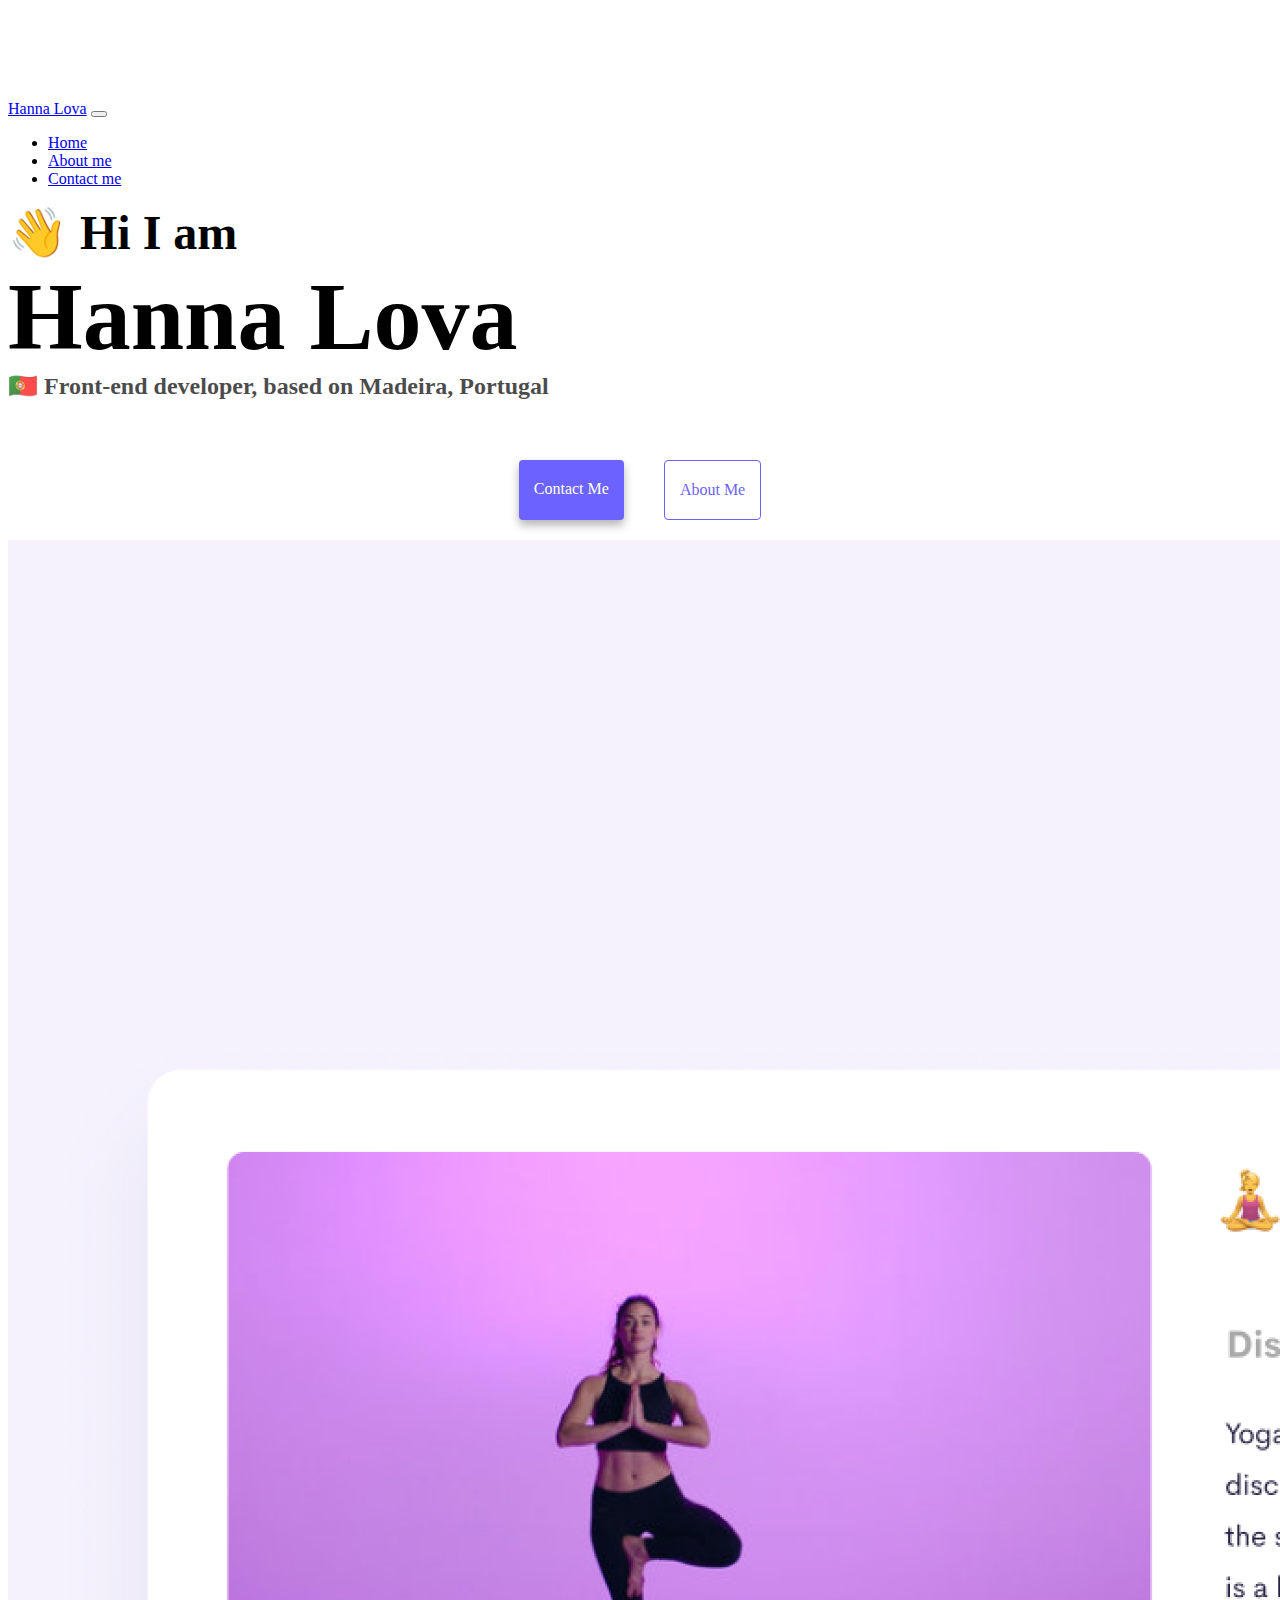
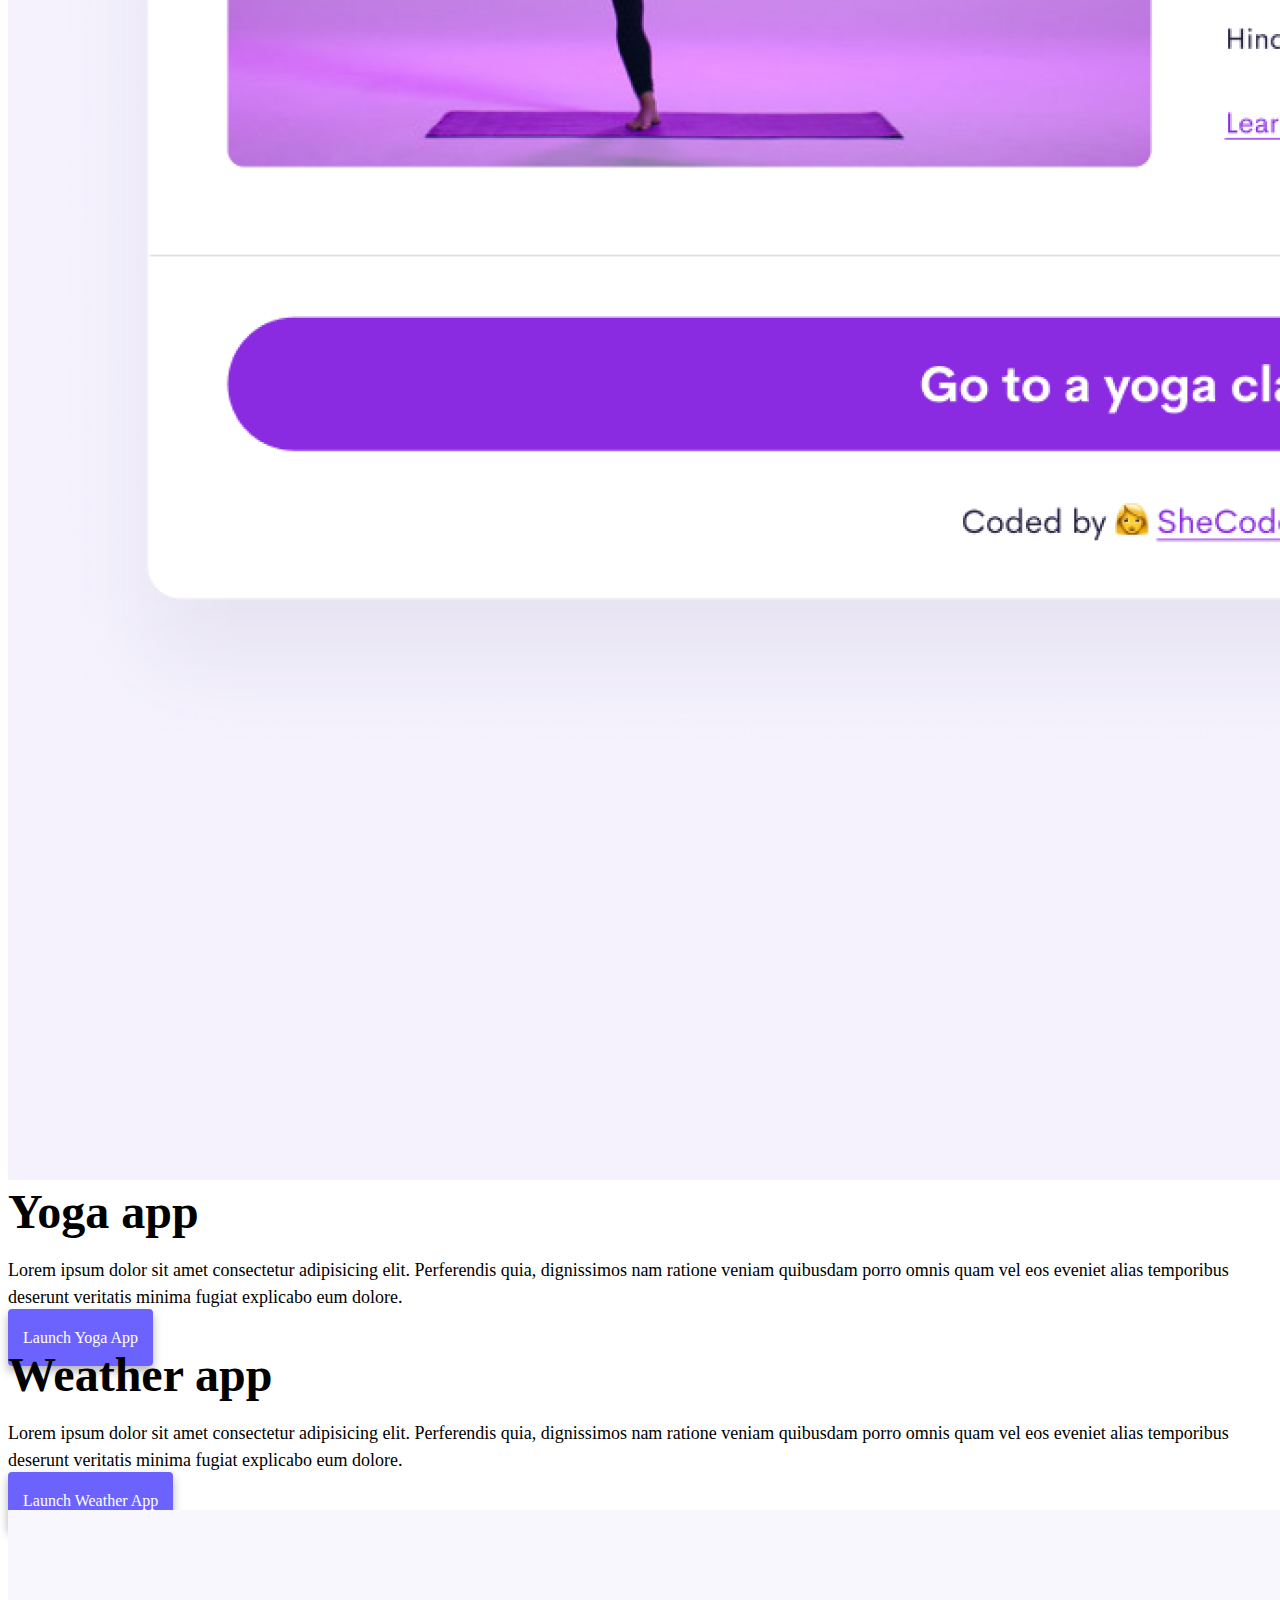
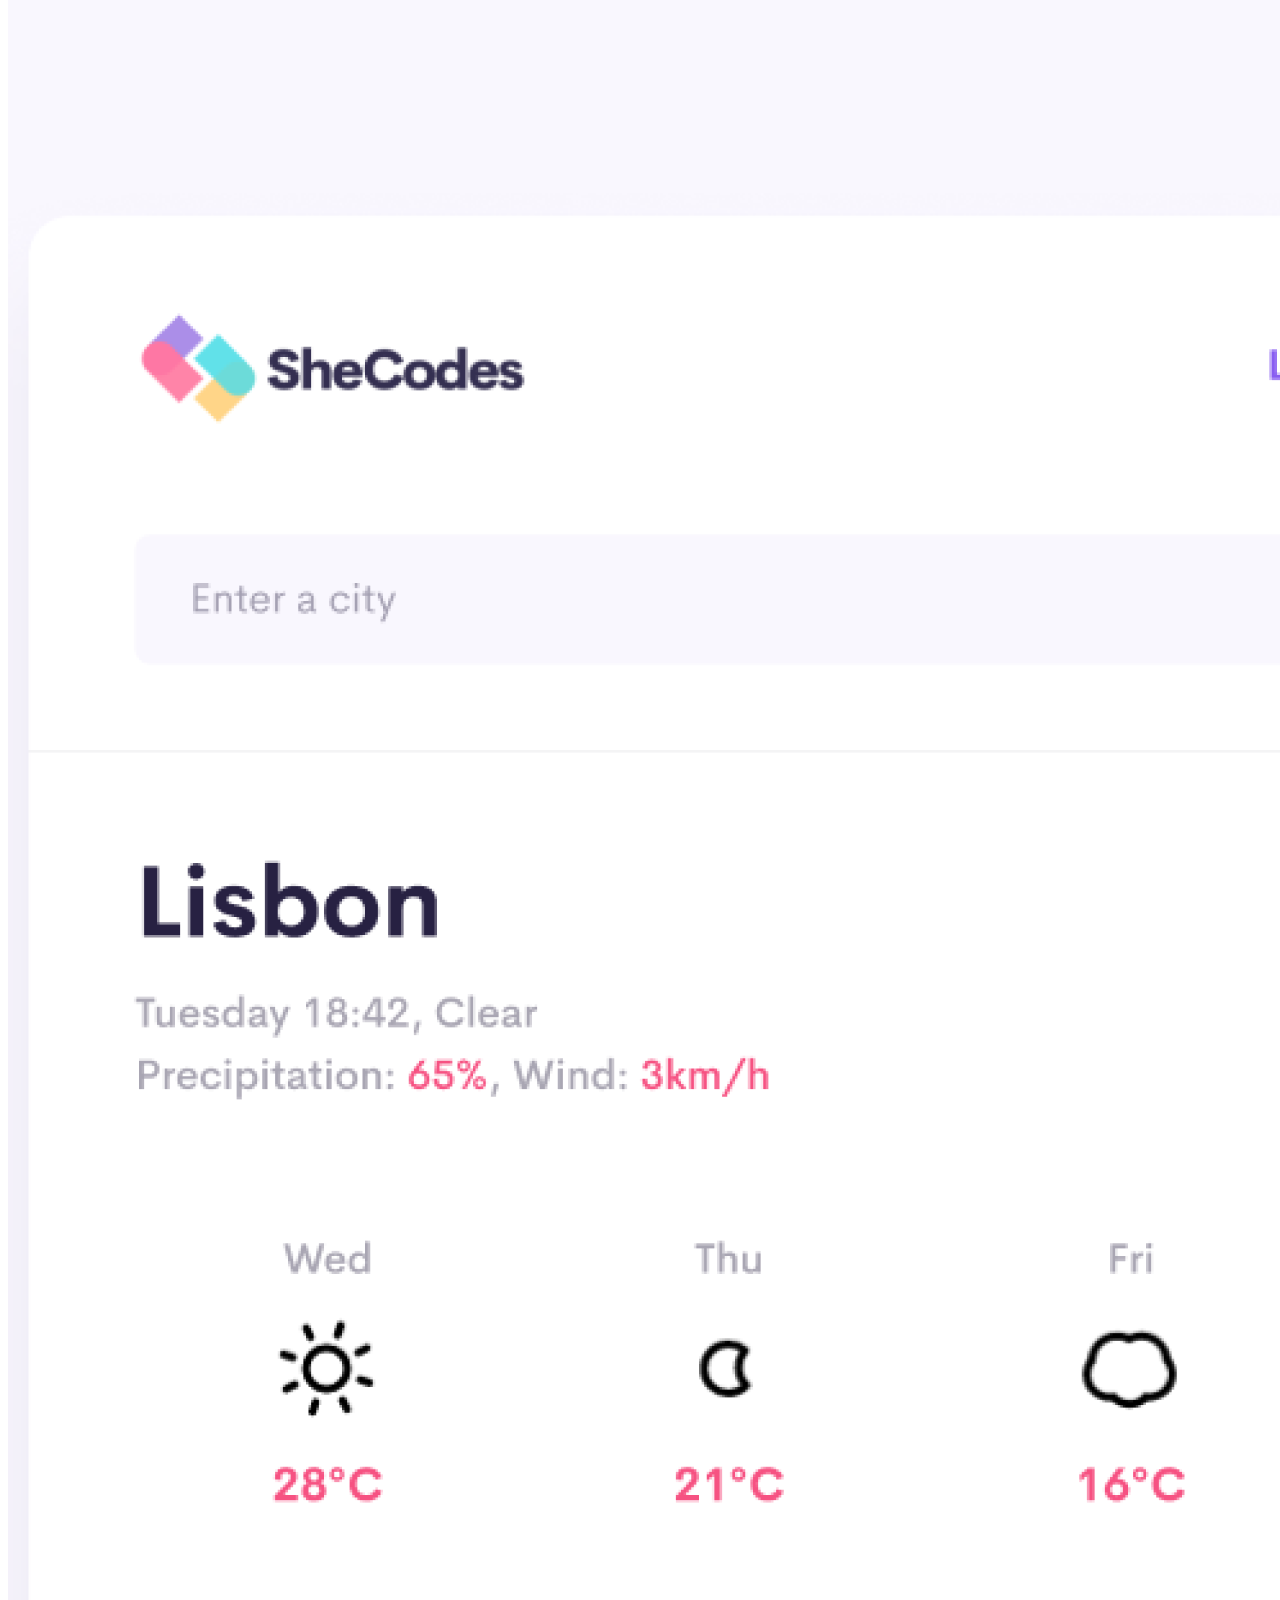
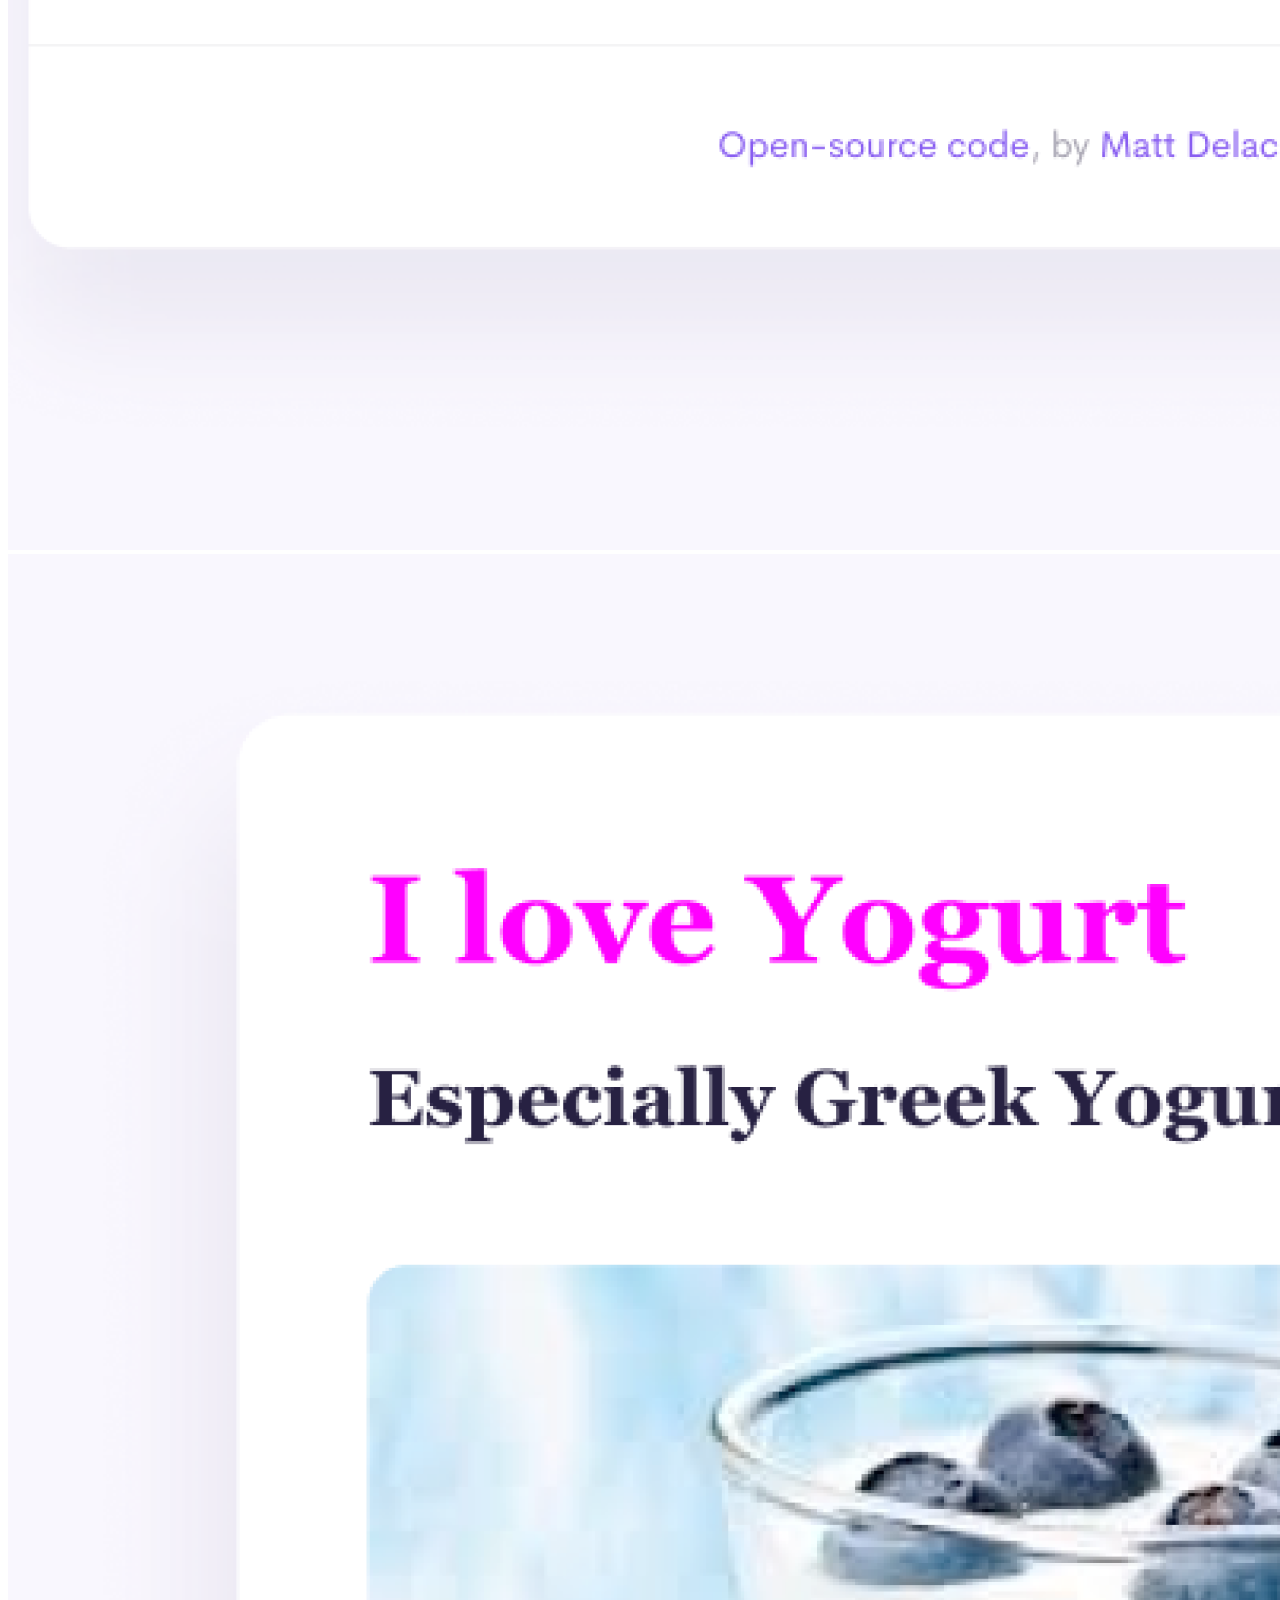
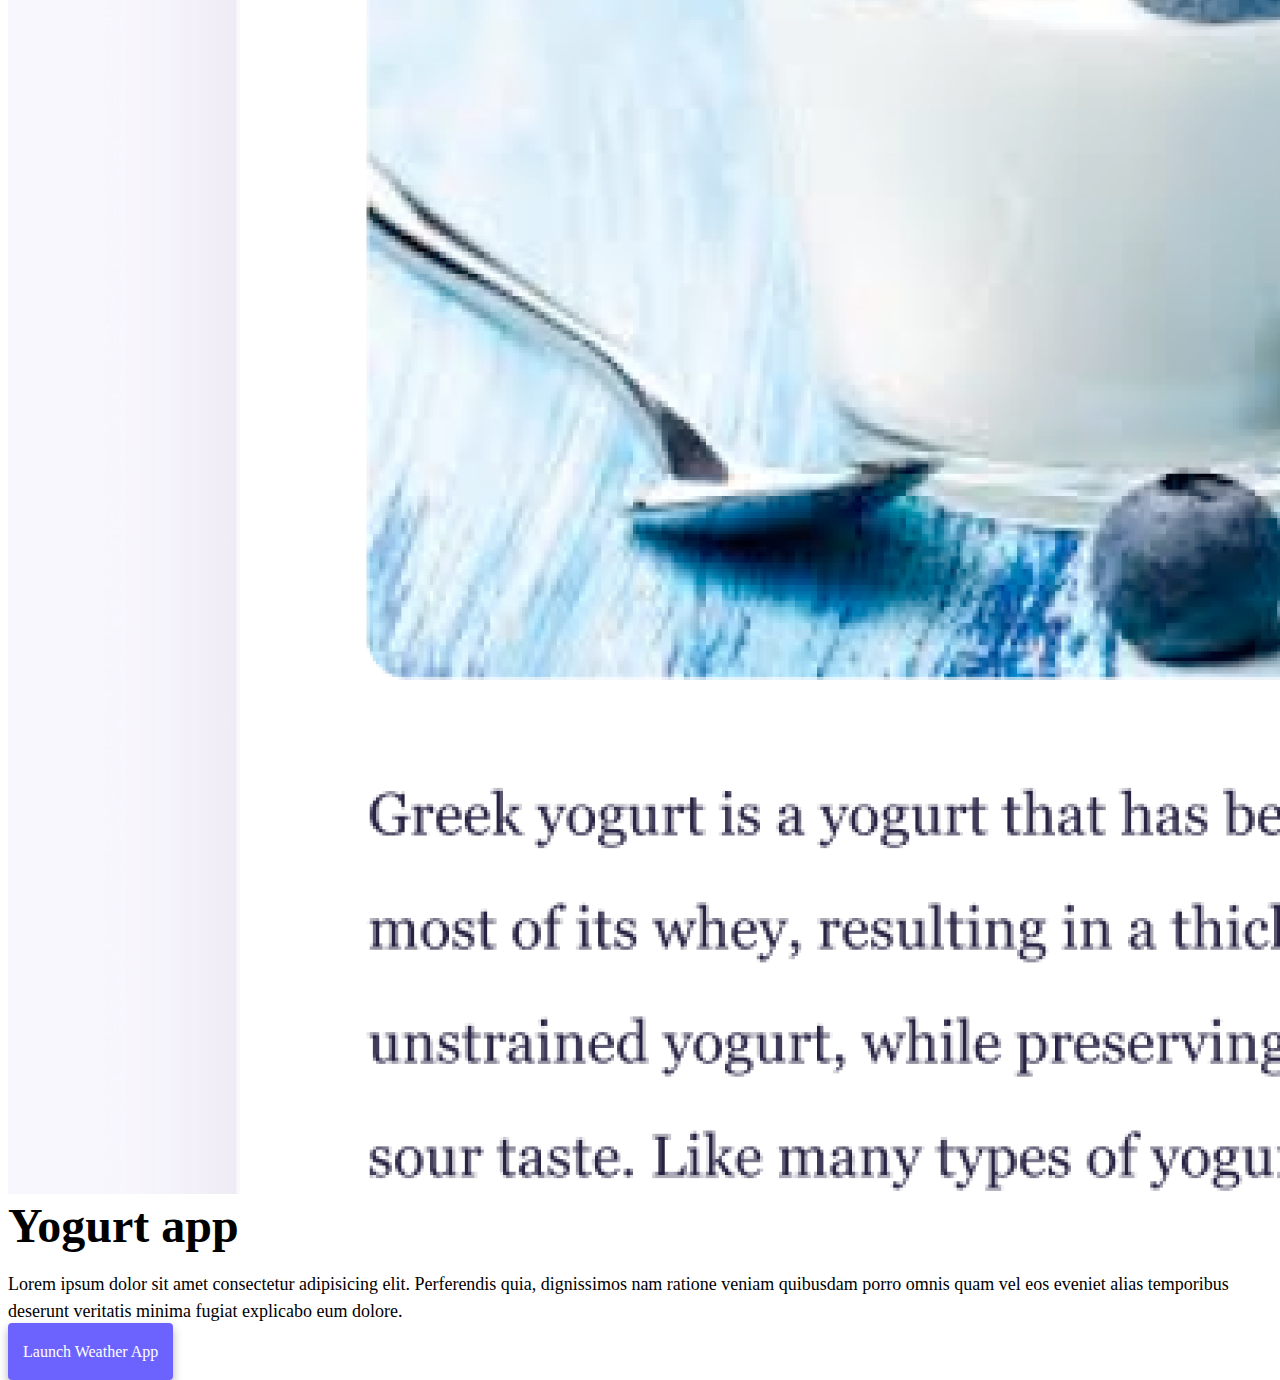
<file: index.html>
<!DOCTYPE html>
<html lang="en">

<head>
  <meta charset="UTF-8" />
  <meta http-equiv="X-UA-Compatible" content="IE=edge" />
  <meta name="viewport" content="width=device-width, initial-scale=1.0" />
  <meta name="description" content="This is page where you can see my portfolio and read about me.">
  <title>My portfolio | Hanna Lova</title>
  <link href="https://cdn.jsdelivr.net/npm/bootstrap@5.0.0-beta2/dist/css/bootstrap.min.css" rel="stylesheet"
    integrity="sha384-BmbxuPwQa2lc/FVzBcNJ7UAyJxM6wuqIj61tLrc4wSX0szH/Ev+nYRRuWlolflfl" crossorigin="anonymous" />
  <script src="https://cdn.jsdelivr.net/npm/bootstrap@5.0.0-beta2/dist/js/bootstrap.bundle.min.js"
    integrity="sha384-b5kHyXgcpbZJO/tY9Ul7kGkf1S0CWuKcCD38l8YkeH8z8QjE0GmW1gYU5S9FOnJ0"
    crossorigin="anonymous"></script>
  <link rel="stylesheet" href="/style.css" />
</head>

<body>
  <nav class="navbar navbar-expand-lg navbar-light bg-light fixed-top">
    <div class="container">
      <a class="navbar-brand" href="/">Hanna Lova</a>
      <button class="navbar-toggler" type="button" data-bs-toggle="collapse" data-bs-target="#navbarNav"
        aria-controls="navbarNav" aria-expanded="false" aria-label="Toggle navigation">
        <span class="navbar-toggler-icon"></span>
      </button>
      <div class="collapse navbar-collapse" id="navbarNav">
        <ul class="navbar-nav">
          <li class="nav-item">
            <a class="nav-link active" aria-current="page" href="/">Home</a>
          </li>
          <li class="nav-item">
            <a class="nav-link" href="/about.html">About me</a>
          </li>
          <li class="nav-item">
            <a class="nav-link" href="/about.html#contact">Contact me</a>
          </li>
        </ul>
      </div>
    </div>
  </nav>
  <h2 class="text-center">👋 Hi I am</h2>
  <h1 class="text-center">Hanna Lova</h1>
  <h3 class="text-center">🇵🇹 Front-end developer, based on Madeira, Portugal</h3>
  <div class="navigation-links mb-5">
    <a href="/about.html#contact" class="primary-link">Contact me</a>
    <a href="/about.html" class="secondary-link">About me</a>
  </div>
  <div class="container">
    <div class="row">
      <div class="col-sm-6">
        <img src="/images/yoga.png" alt="Yoga page example" class="img-fluid rounded d-none d-sm-block" />
      </div>
      <div class="col-sm-6">
        <h2 class="mb-3">Yoga app</h2>
        <p>
          Lorem ipsum dolor sit amet consectetur adipisicing elit. Perferendis
          quia, dignissimos nam ratione veniam quibusdam porro omnis quam vel
          eos eveniet alias temporibus deserunt veritatis minima fugiat
          explicabo eum dolore.
        </p>
        <div class="mt-5">
          <a href="#" class="primary-link">Launch Yoga App</a>
        </div>
      </div>
    </div>
    <div class="row mt-5">
      <div class="col-sm-6">
        <h2 class="mb-3">Weather app</h2>
        <p>
          Lorem ipsum dolor sit amet consectetur adipisicing elit. Perferendis
          quia, dignissimos nam ratione veniam quibusdam porro omnis quam vel
          eos eveniet alias temporibus deserunt veritatis minima fugiat
          explicabo eum dolore.
        </p>
        <div class="mt-5">
          <a href="#" class="primary-link">Launch Weather App</a>
        </div>
      </div>
      <div class="col-sm-6">
        <img src="/images/weather.png" alt="Weather app example" class="img-fluid rounded d-none d-sm-block" />
      </div>
    </div>
    <div class="row mt-5">
      <div class="col-6">
        <img src="/images/yogurt.png" alt="Yogurt page example" class="img-fluid rounded d-none d-sm-block" />
      </div>
      <div class="col-sm-6">
        <h2 class="mb-3">Yogurt app</h2>
        <p>
          Lorem ipsum dolor sit amet consectetur adipisicing elit. Perferendis
          quia, dignissimos nam ratione veniam quibusdam porro omnis quam vel
          eos eveniet alias temporibus deserunt veritatis minima fugiat
          explicabo eum dolore.
        </p>
        <div class="mt-5">
          <a href="#" class="primary-link">Launch Weather App</a>
        </div>
      </div>
    </div>
  </div>
</body>

</html>
</file>
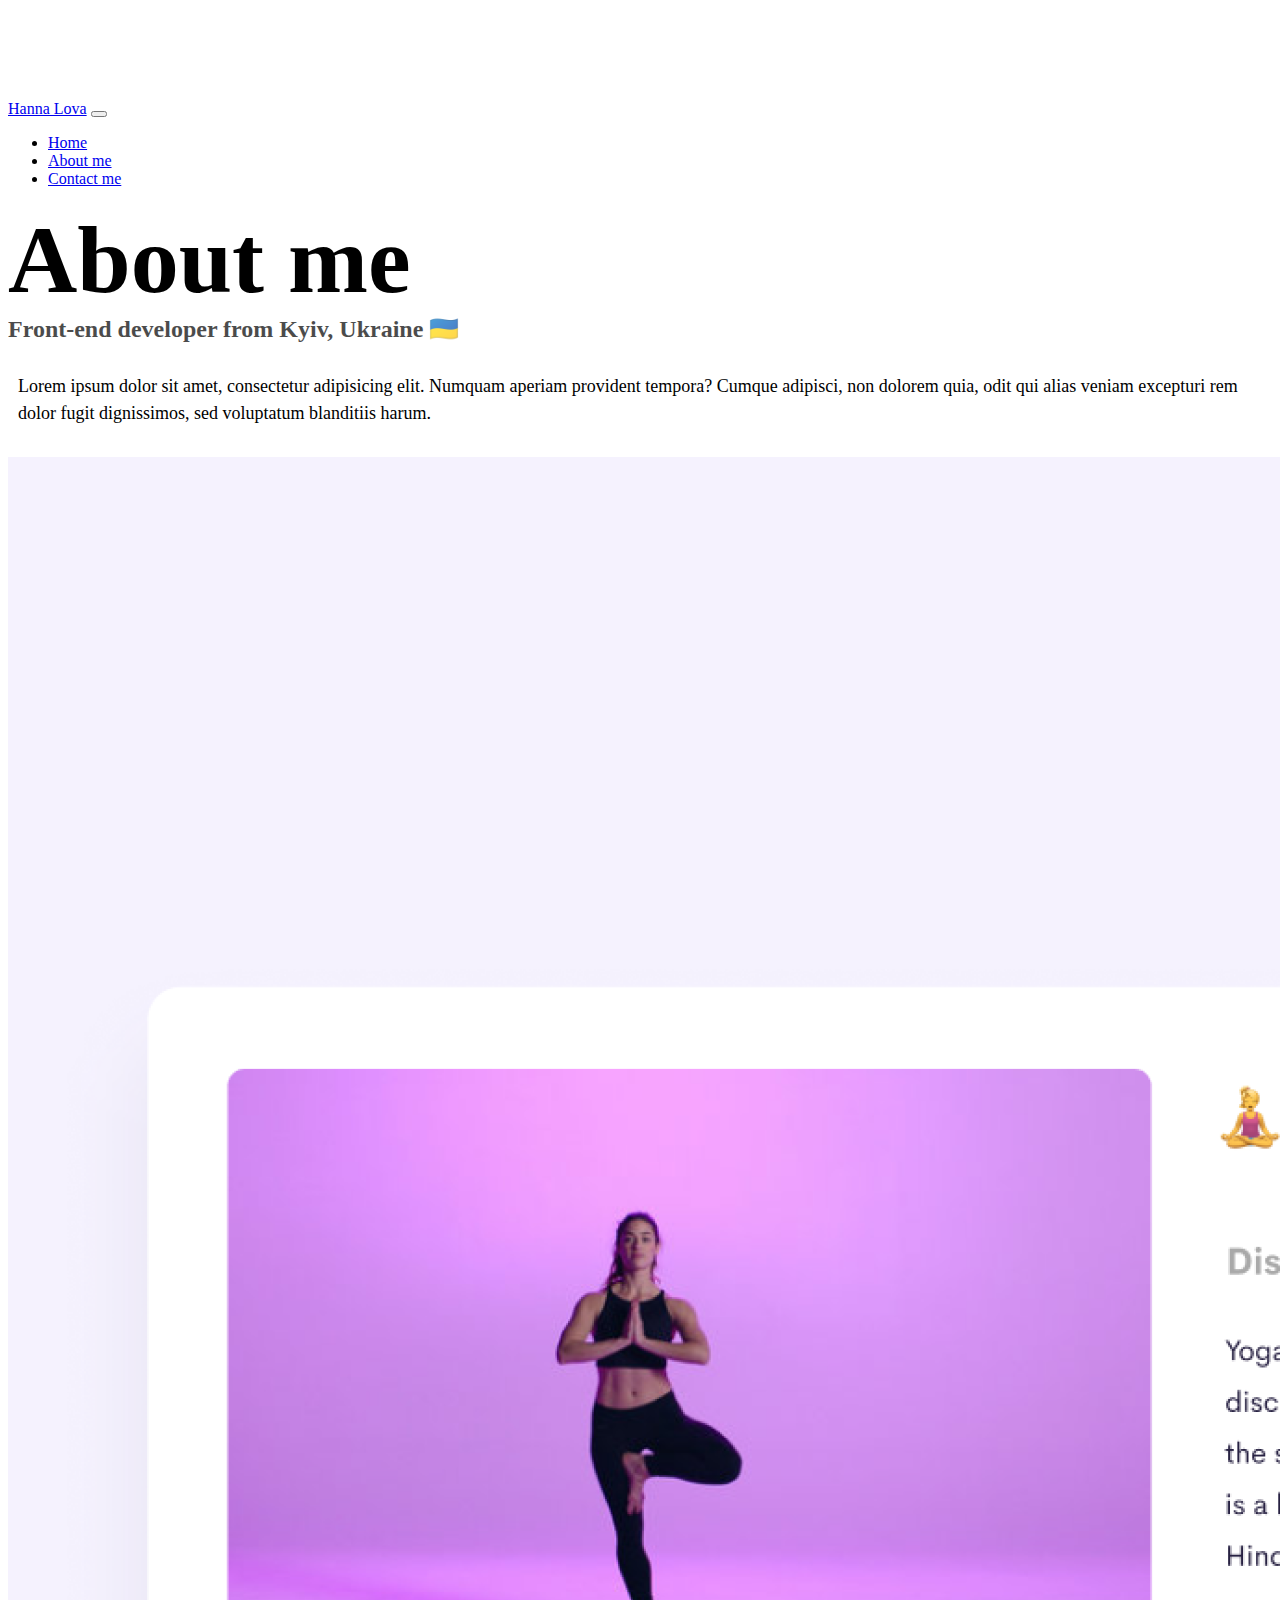
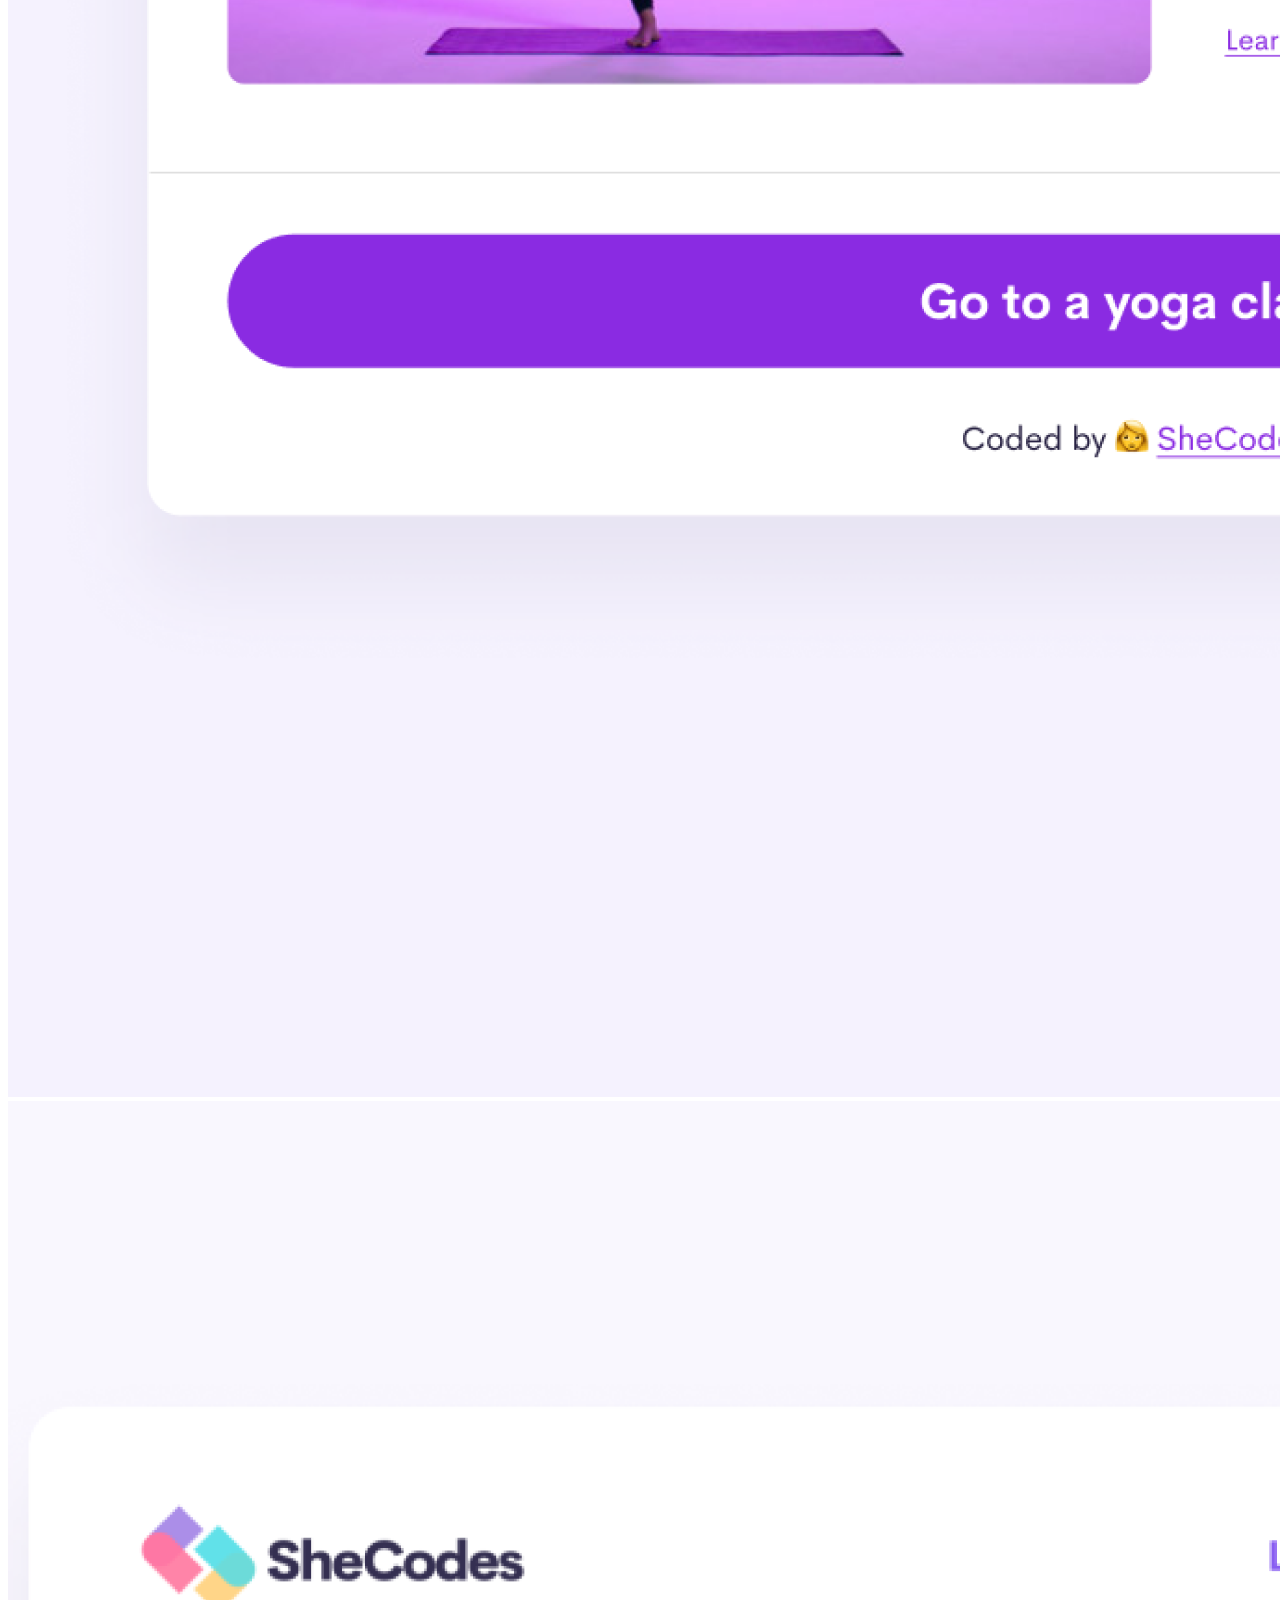
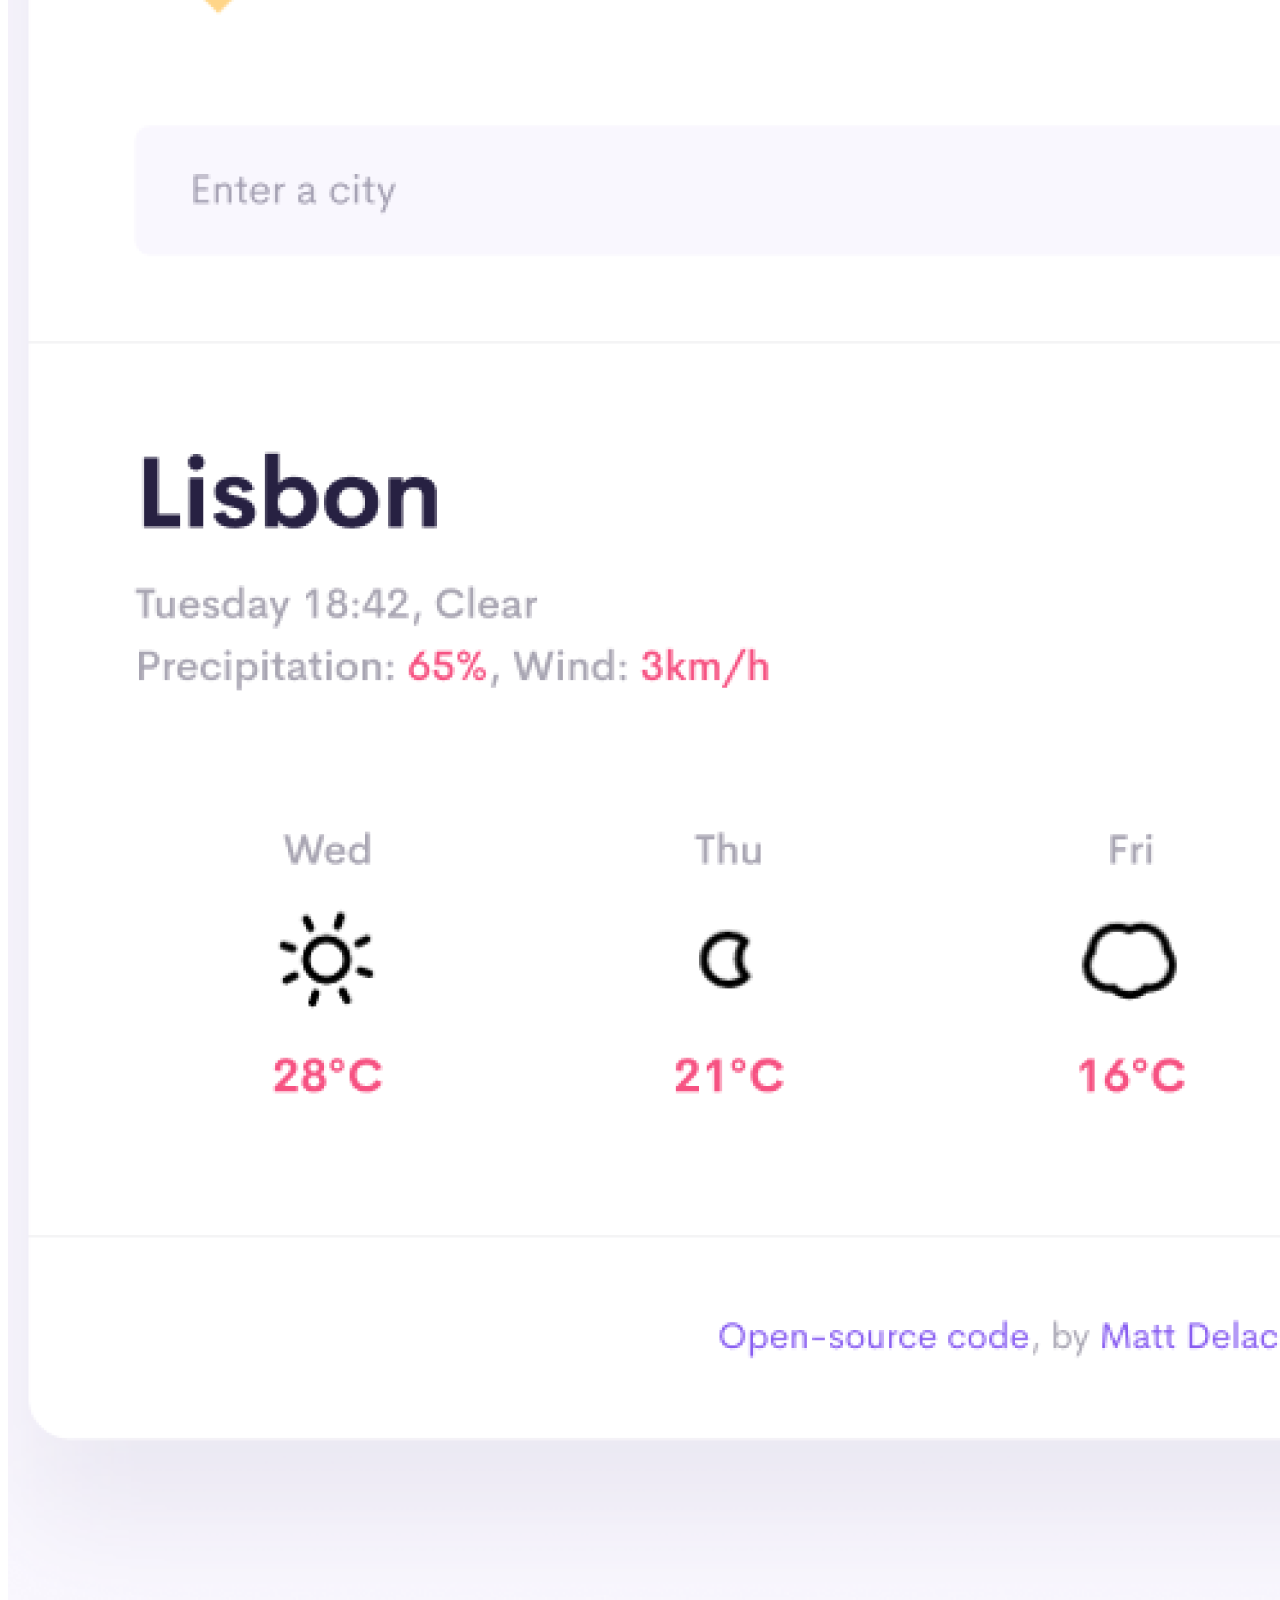
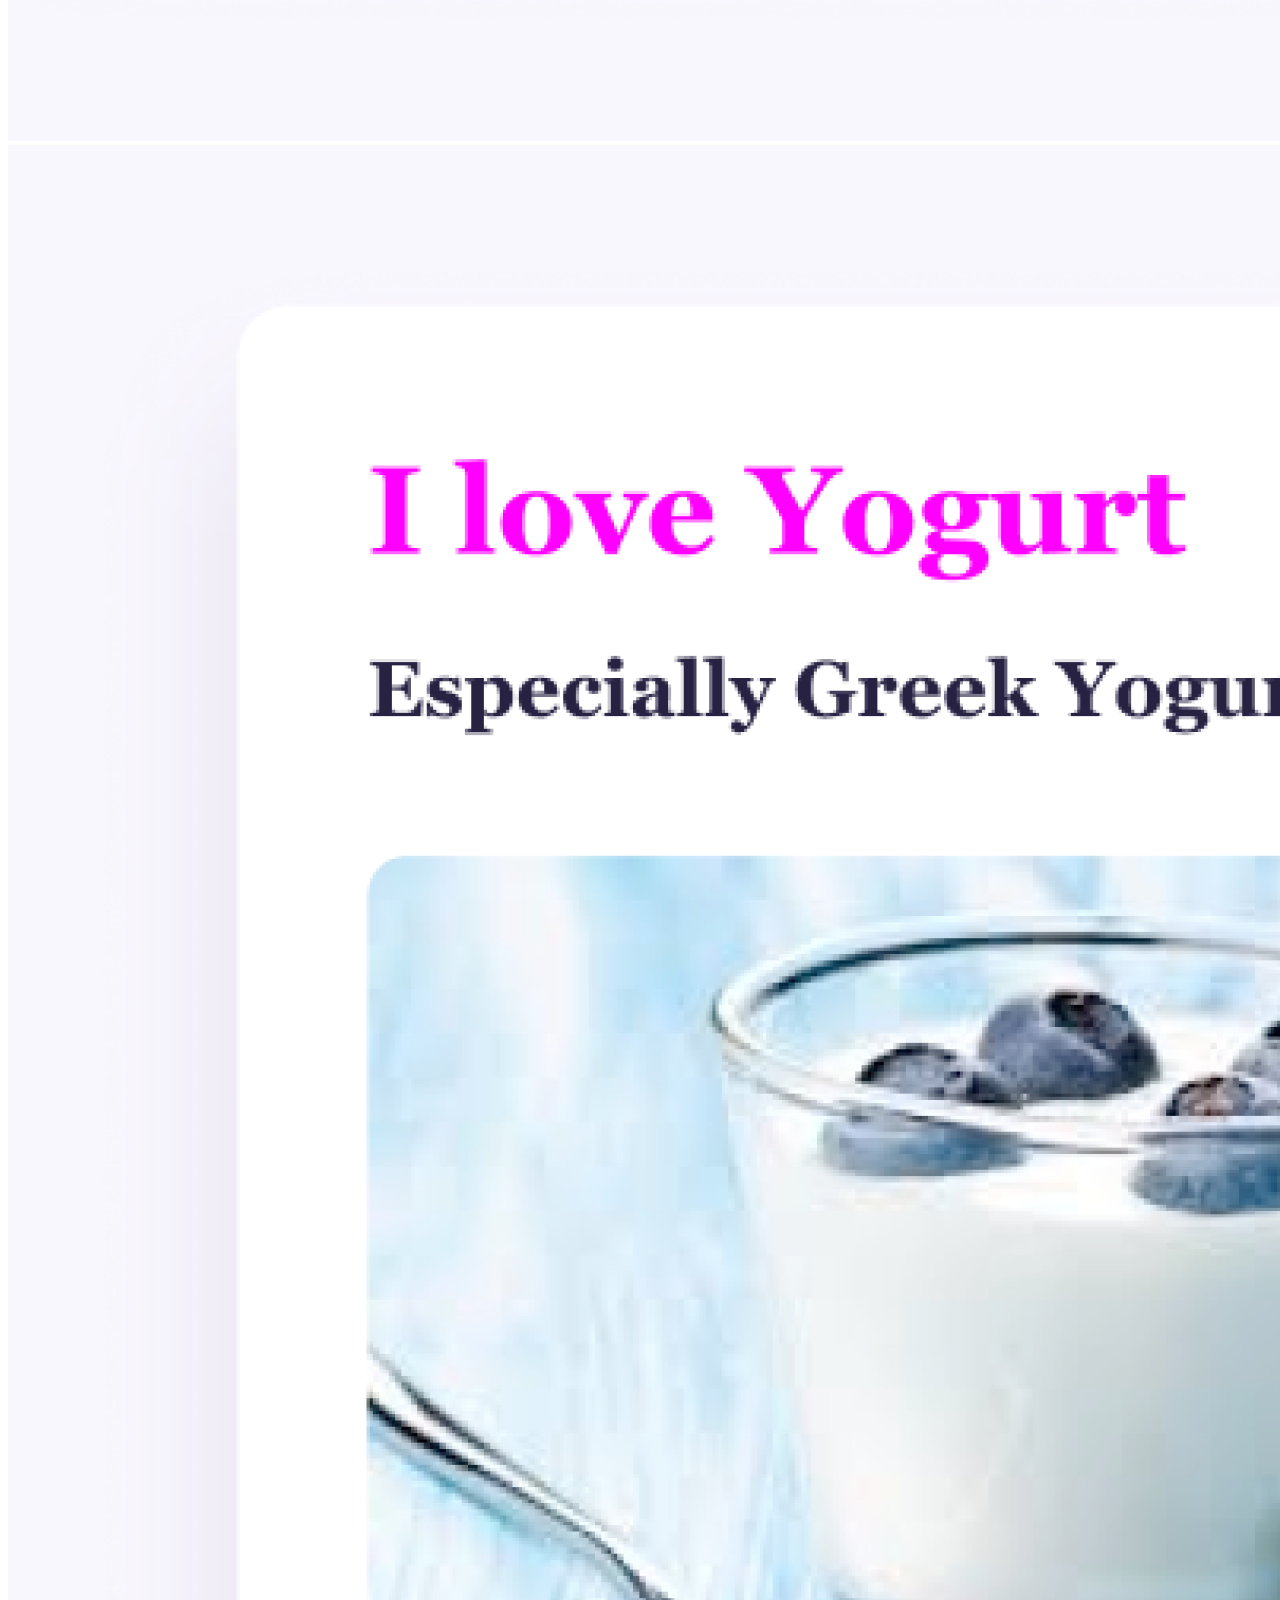
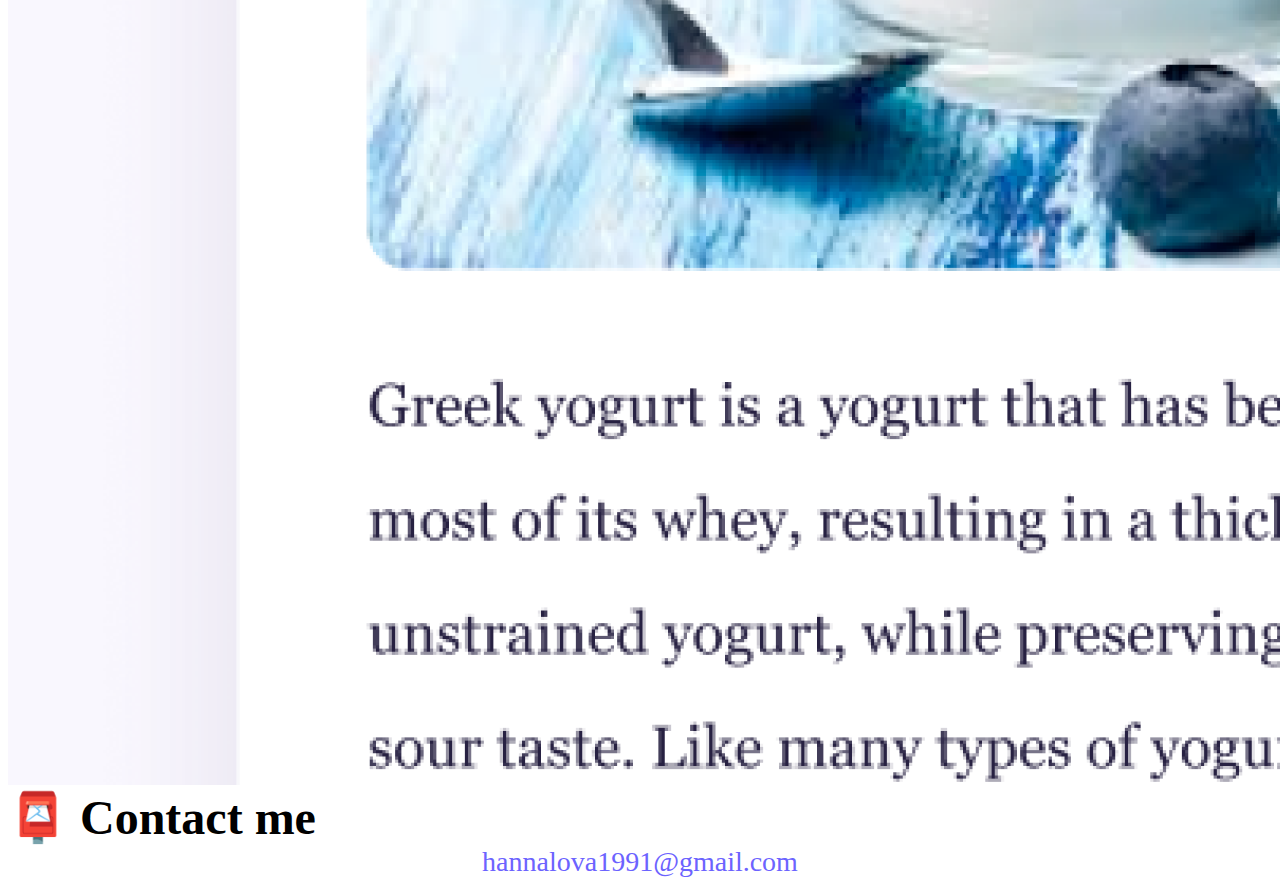
<file: about.html>
<!DOCTYPE html>
<html lang="en">

<head>
  <meta charset="UTF-8" />
  <meta http-equiv="X-UA-Compatible" content="IE=edge" />
  <meta name="viewport" content="width=device-width, initial-scale=1.0" />
  <meta name="description" content="Here is what you will have to know about me.">
  <link href="https://cdn.jsdelivr.net/npm/bootstrap@5.0.0-beta2/dist/css/bootstrap.min.css" rel="stylesheet"
    integrity="sha384-BmbxuPwQa2lc/FVzBcNJ7UAyJxM6wuqIj61tLrc4wSX0szH/Ev+nYRRuWlolflfl" crossorigin="anonymous" />
  <script src="https://cdn.jsdelivr.net/npm/bootstrap@5.0.0-beta2/dist/js/bootstrap.bundle.min.js"
    integrity="sha384-b5kHyXgcpbZJO/tY9Ul7kGkf1S0CWuKcCD38l8YkeH8z8QjE0GmW1gYU5S9FOnJ0"
    crossorigin="anonymous"></script>
  <link rel="stylesheet" href="/style.css" />
  <title>About me | Hanna Lova</title>
</head>

<body>
  <nav class="navbar navbar-expand-lg navbar-light bg-light fixed-top">
    <div class="container">
      <a class="navbar-brand" href="/">Hanna Lova</a>
      <button class="navbar-toggler" type="button" data-bs-toggle="collapse" data-bs-target="#navbarNav"
        aria-controls="navbarNav" aria-expanded="false" aria-label="Toggle navigation">
        <span class="navbar-toggler-icon"></span>
      </button>
      <div class="collapse navbar-collapse" id="navbarNav">
        <ul class="navbar-nav">
          <li class="nav-item">
            <a class="nav-link" aria-current="page" href="/">Home</a>
          </li>
          <li class="nav-item">
            <a class="nav-link active" href="/about.html">About me</a>
          </li>
          <li class="nav-item">
            <a class="nav-link" href="/about.html#contact">Contact me</a>
          </li>
        </ul>
      </div>
    </div>
  </nav>
  <h1 class="text-center">About me</h1>
  <h3 class="text-center">Front-end developer from Kyiv, Ukraine 🇺🇦</h3>
  <div class="about-paragraphs text-center">
    <p>
      Lorem ipsum dolor sit amet, consectetur adipisicing elit. Numquam
      aperiam provident tempora? Cumque adipisci, non dolorem quia, odit qui
      alias veniam excepturi rem dolor fugit dignissimos, sed voluptatum
      blanditiis harum.
    </p>
  </div>
  <div class="container">
    <div class="row">
      <div class="col-sm-4">
        <img src="/images/yoga.png" alt="Yoga page example" class="img-fluid p-2 shadow rounded" />
      </div>
      <div class="col-sm-4">
        <img src="/images/weather.png" alt="Weather app example" class="img-fluid p-2 shadow rounded" />
      </div>
      <div class="col-sm-4">
        <img src="/images/yogurt.png" alt="Yogurt page example" class="img-fluid p-2 shadow rounded" />
      </div>
    </div>
  </div>
  <div id="contact" class="mt-5">
    <h2 class="text-center">📮 Contact me</h2>
    <a href="mailto:hannalova1991@gmail.com" class="email-link"> hannalova1991@gmail.com </a>
  </div>
</body>

</html>
</file>
<file: style.css>
:root {
    --primary-color: #6c63ff;
    --secondary-color: #f5f2fe;
    --box-shadow: 0 5px 10px rgba(0, 0, 0, 0.3);
}

body {
    margin-top: 100px;
}

h1,
h2,
h3 {
    margin: 0;
}

h1 {
    font-size: 96px;
}

h2 {
    font-size: 48px;
}

h3 {
    font-size: 24px;
    opacity: 0.7;
}

p {
    font-size: 18px;
    line-height: 1.5;
}

.navigation-links {
    display: flex;
    margin-top: 40px;
    justify-content: center;
}

.navigation-links a {
    margin: 20px;
}

.primary-link {
    border-radius: 4px;
    padding: 20px 15px;
    text-decoration: none;
    text-transform: capitalize;
    background: var(--primary-color);
    box-shadow: var(--box-shadow);
    color: white;
}
@media (max-width: 576px) {
  .primary-link {
    display: block;
    text-align: center;
    margin: 0 20px;
  }
  h1 {
    font-size: 48px;
    line-height: 1.5;
  }
  h2 {
    font-size: 32px;
    text-align: center;
  }
  p {
    text-align: center;
  }
}
.secondary-link {
    border-radius: 4px;
    padding: 20px 15px;
    text-decoration: none;
    text-transform: capitalize;
    color: var(--primary-color);
    border: 1px solid var(--primary-color);
}

.homepage-link {
    color: var(--primary-color);
    text-align: center;
    display: block;
}

.about-paragraphs {
    margin: 30px 0;
}

.about-paragraphs p {
    margin: 10px;
}

.email-link {
    display: flex;
    justify-content: center;
    color: var(--primary-color);
    font-size: 28px;
    text-decoration: none;
}

.email-link:hover {
    text-decoration: underline;
}
</file>
